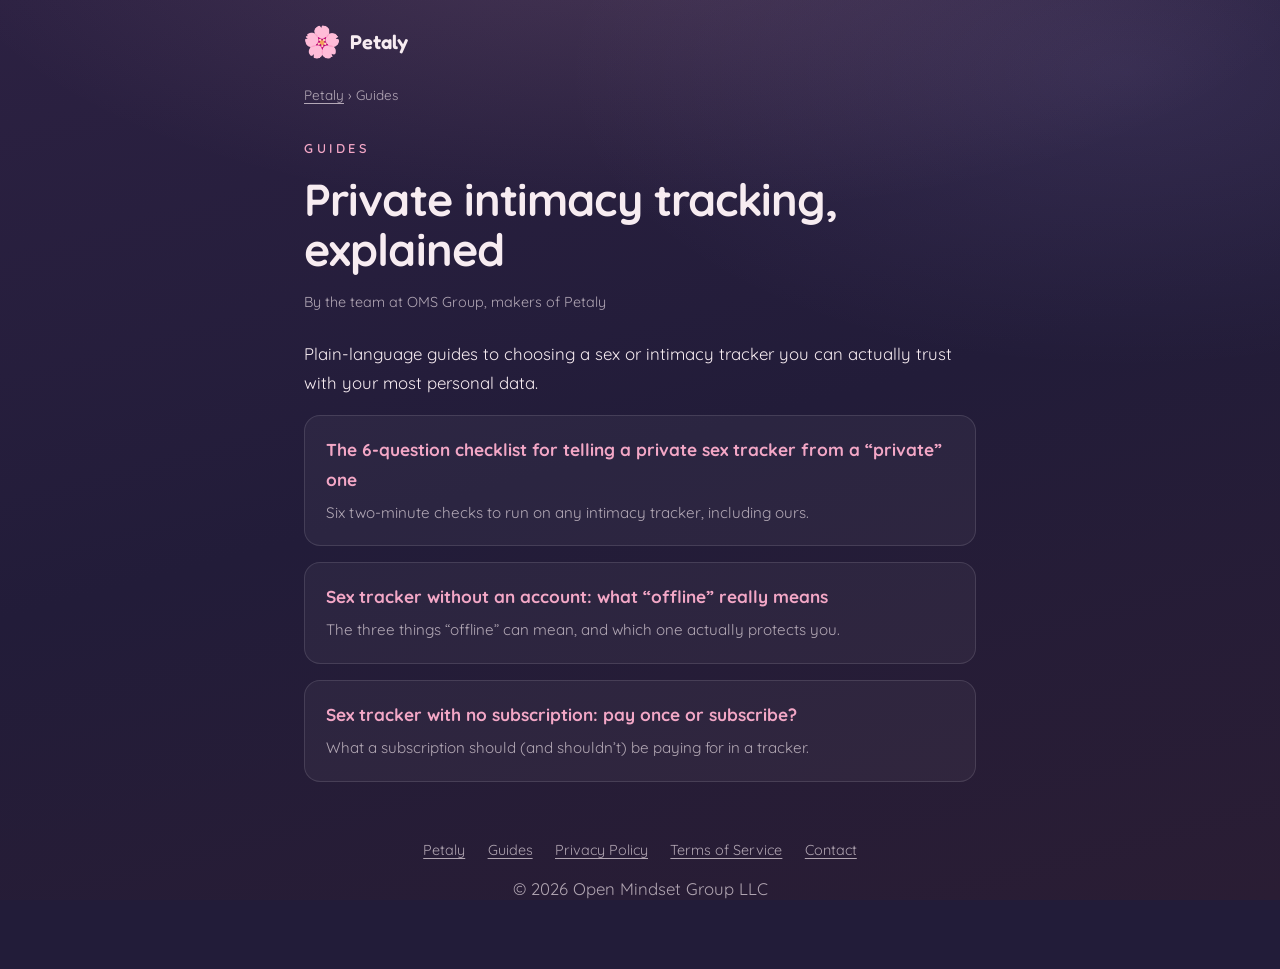
<file: guides/index.html>
<!DOCTYPE html>
<html lang="en">
<head>
<meta charset="utf-8"/>
<meta name="viewport" content="width=device-width, initial-scale=1.0"/>
<title>Guides: private intimacy tracking | Petaly</title>
<meta name="description" content="Plain-language guides to private sex and intimacy trackers: what to check, what the claims mean, and what you should pay for."/>
<link rel="canonical" href="https://petaly.app/guides/"/>
<meta property="og:title" content="Guides: private intimacy tracking | Petaly"/>
<meta property="og:description" content="Plain-language guides to private sex and intimacy trackers: what to check, what the claims mean, and what you should pay for."/>
<meta property="og:type" content="article"/>
<meta property="og:url" content="https://petaly.app/guides/"/>
<meta name="theme-color" content="#221C39"/>
<link rel="icon" type="image/png" href="/icon.png"/>
<link rel="preconnect" href="https://fonts.googleapis.com"/><link rel="preconnect" href="https://fonts.gstatic.com" crossorigin/><link href="https://fonts.googleapis.com/css2?family=Quicksand:wght@400;500;600;700&family=Fredoka:wght@400;500;600&display=swap" rel="stylesheet"/>
<link rel="stylesheet" href="/guides/guide.css"/>

</head>
<body>
<div class="wrap">
<header class="top"><a href="/"><img src="/icon.png" alt="Petaly app icon"/>Petaly</a></header>
<nav class="crumbs"><a href="/">Petaly</a> › Guides</nav>
<article>
<p class="kicker">Guides</p>
<h1>Private intimacy tracking, explained</h1>
<p class="meta">By the team at OMS Group, makers of Petaly</p>
<p>Plain-language guides to choosing a sex or intimacy tracker you can actually trust with your most personal data.</p>
<div class="cards"><a class="card" href="/guides/private-sex-tracker-checklist/"><strong>The 6-question checklist for telling a private sex tracker from a “private” one</strong><span>Six two-minute checks to run on any intimacy tracker, including ours.</span></a><a class="card" href="/guides/sex-tracker-without-an-account/"><strong>Sex tracker without an account: what “offline” really means</strong><span>The three things “offline” can mean, and which one actually protects you.</span></a><a class="card" href="/guides/sex-tracker-no-subscription/"><strong>Sex tracker with no subscription: pay once or subscribe?</strong><span>What a subscription should (and shouldn’t) be paying for in a tracker.</span></a></div>
</article>
<footer>
<div class="links"><a href="/">Petaly</a><a href="/guides/">Guides</a><a href="https://openmindsetgroup.com/privacy-terms.html#privacy-policy">Privacy Policy</a><a href="https://openmindsetgroup.com/privacy-terms.html#terms-of-service">Terms of Service</a><a href="mailto:info@openmindsetgroup.com?subject=Petaly">Contact</a></div>
<p>© 2026 Open Mindset Group LLC</p>
</footer>
</div>
</body>
</html>
</file>
<file: guides/guide.css>
/* Petaly guides — Midnight Bloom, shared by all /guides/ pages */
*,*::before,*::after{box-sizing:border-box;margin:0;padding:0}
html{scroll-behavior:smooth;-webkit-text-size-adjust:100%;background:#221C39}
:root{--cream:#F7ECF1;--cream-muted:rgba(247,236,241,.66);--blossom:#F3A7C6;--surface:rgba(247,236,241,.045);--surface-line:rgba(247,236,241,.12)}
body{font-family:'Quicksand',-apple-system,system-ui,sans-serif;background:radial-gradient(120% 70% at 50% -8%,rgba(245,183,208,.14) 0%,rgba(245,183,208,0) 46%),radial-gradient(80% 60% at 88% 8%,rgba(190,170,255,.10) 0%,rgba(190,170,255,0) 55%),linear-gradient(165deg,#2C2142 0%,#221C39 50%,#2A1D34 100%);background-attachment:fixed;color:var(--cream);line-height:1.7;min-height:100vh;-webkit-font-smoothing:antialiased}
a{color:var(--blossom);text-decoration:underline;text-underline-offset:3px}
a:hover{text-decoration-thickness:2px}
.wrap{width:100%;max-width:720px;margin:0 auto;padding:0 1.5rem}
.top{padding:1.5rem 0 0}
.top a{display:inline-flex;align-items:center;gap:.6rem;color:var(--cream);text-decoration:none;font-family:'Fredoka',sans-serif;font-weight:600;font-size:1.25rem}
.top img{width:36px;height:36px;border-radius:9px}
.crumbs{margin-top:.9rem;font-size:.85rem;color:var(--cream-muted)}
.crumbs a{color:var(--cream-muted)}
article{padding:2rem 0 1rem}
.kicker{font-weight:600;font-size:.8rem;letter-spacing:.28em;text-transform:uppercase;color:var(--blossom);margin-bottom:.9rem}
h1{font-weight:700;font-size:clamp(1.9rem,5.4vw,2.8rem);line-height:1.12;letter-spacing:-.02em;margin-bottom:1rem}
h2{font-weight:700;font-size:1.45rem;line-height:1.25;margin:2.4rem 0 .8rem}
h3{font-weight:700;font-size:1.1rem;margin:1.8rem 0 .5rem}
p{margin:0 0 1.1rem;font-size:1.05rem}
.meta{font-size:.9rem;color:var(--cream-muted);margin-bottom:1.6rem}
ul,ol{margin:0 0 1.2rem 1.3rem}
li{margin-bottom:.45rem;font-size:1.05rem}
blockquote{margin:1.5rem 0;padding:1rem 1.2rem;border-left:3px solid var(--blossom);background:var(--surface);border-radius:0 12px 12px 0;color:var(--cream)}
blockquote p{margin:0}
.toc{background:var(--surface);border:1px solid var(--surface-line);border-radius:16px;padding:1.1rem 1.3rem;margin:1.6rem 0}
.toc strong{display:block;margin-bottom:.5rem}
.toc ol{margin-bottom:0}
.disclosure{font-size:.9rem;color:var(--cream-muted);border-top:1px solid var(--surface-line);padding-top:1rem;margin-top:2rem}
.cta{margin:2.4rem 0 1rem;padding:1.6rem;text-align:center;background:rgba(243,167,198,.10);border:1px solid rgba(243,167,198,.28);border-radius:20px}
.cta p{margin-bottom:1rem}
.cta img{height:56px;width:auto;margin:0 auto}
.more{margin:2rem 0 0}
.more h2{font-size:1.1rem;margin-top:0}
.cards{display:grid;gap:1rem;margin-top:1rem}
.card{display:block;padding:1.2rem 1.3rem;background:var(--surface);border:1px solid var(--surface-line);border-radius:16px;text-decoration:none;color:var(--cream)}
.card:hover{border-color:rgba(243,167,198,.5)}
.card strong{display:block;font-size:1.08rem;margin-bottom:.3rem;color:var(--blossom)}
.card span{font-size:.95rem;color:var(--cream-muted)}
footer{padding:2.5rem 0 3rem;text-align:center;font-size:.9rem;color:var(--cream-muted)}
footer .links{display:flex;flex-wrap:wrap;justify-content:center;gap:.4rem 1.4rem;margin-bottom:.8rem}
footer a{color:var(--cream-muted)}
</file>
